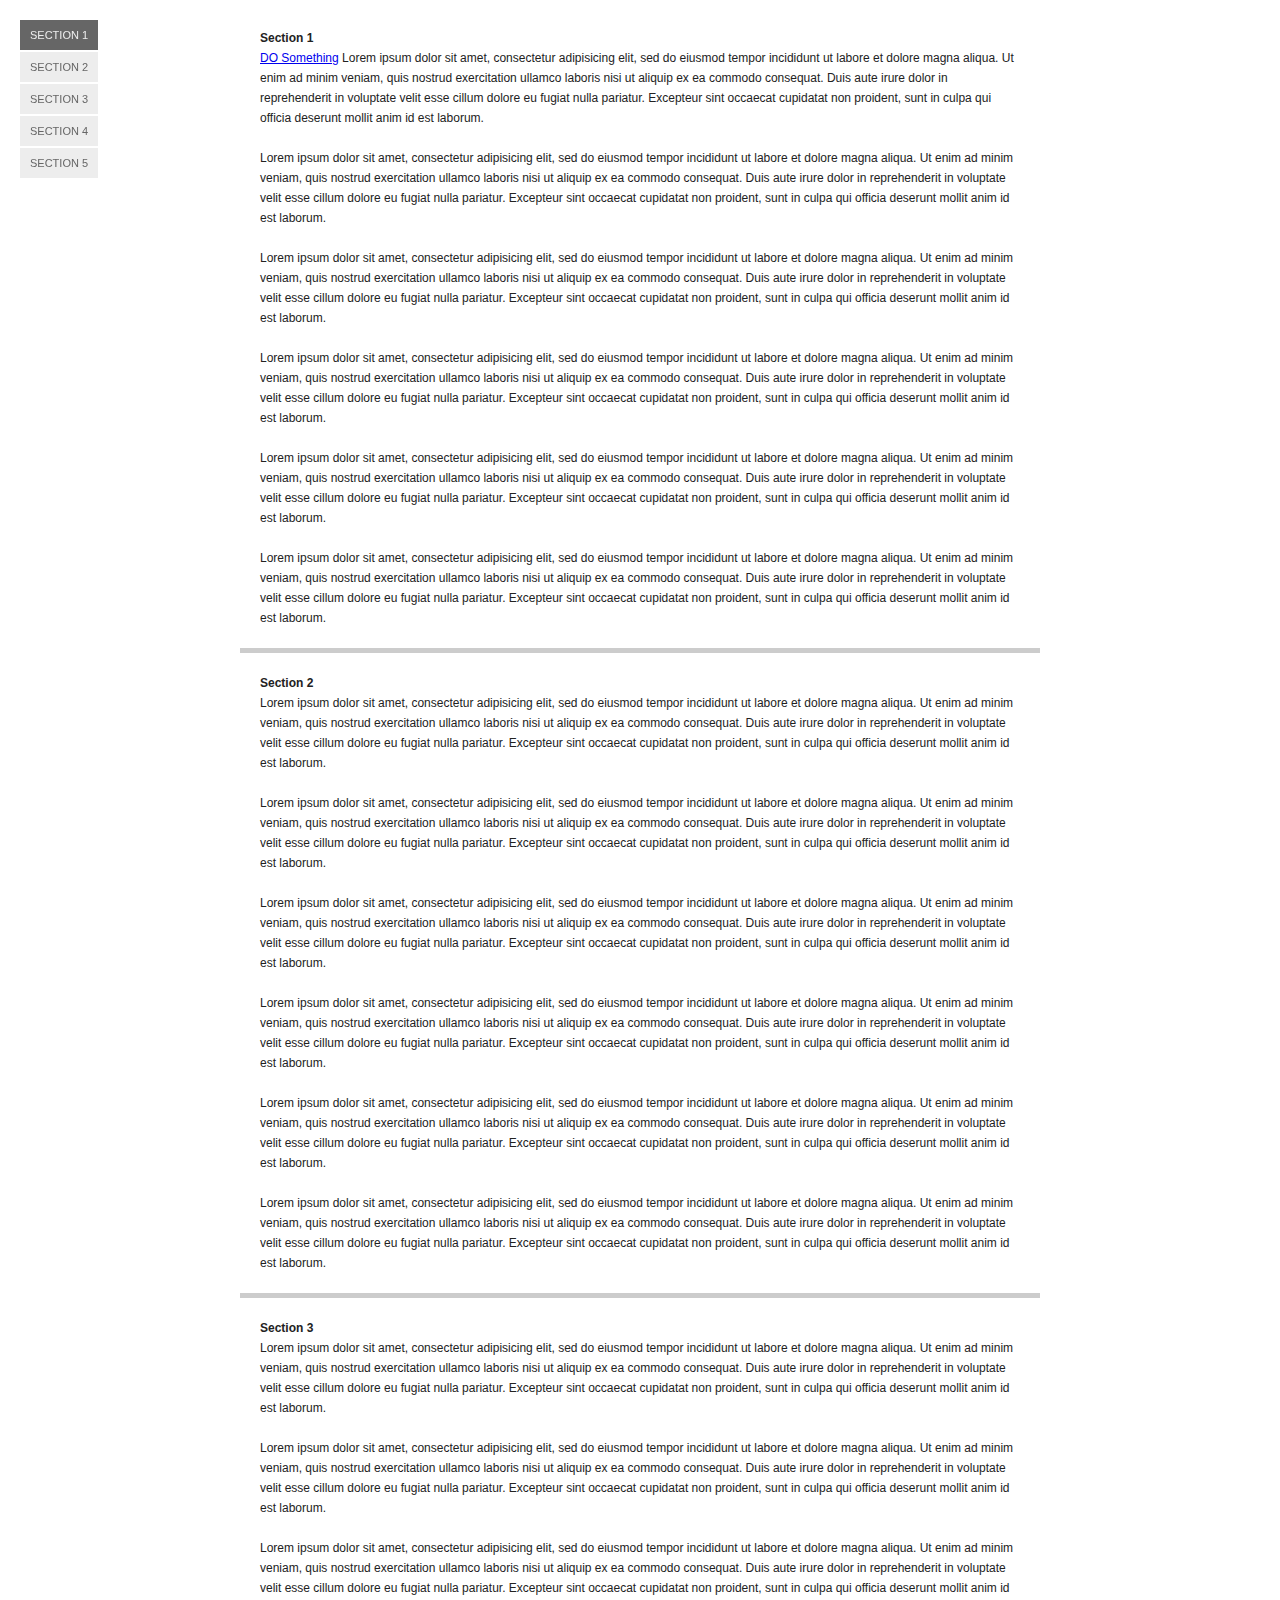
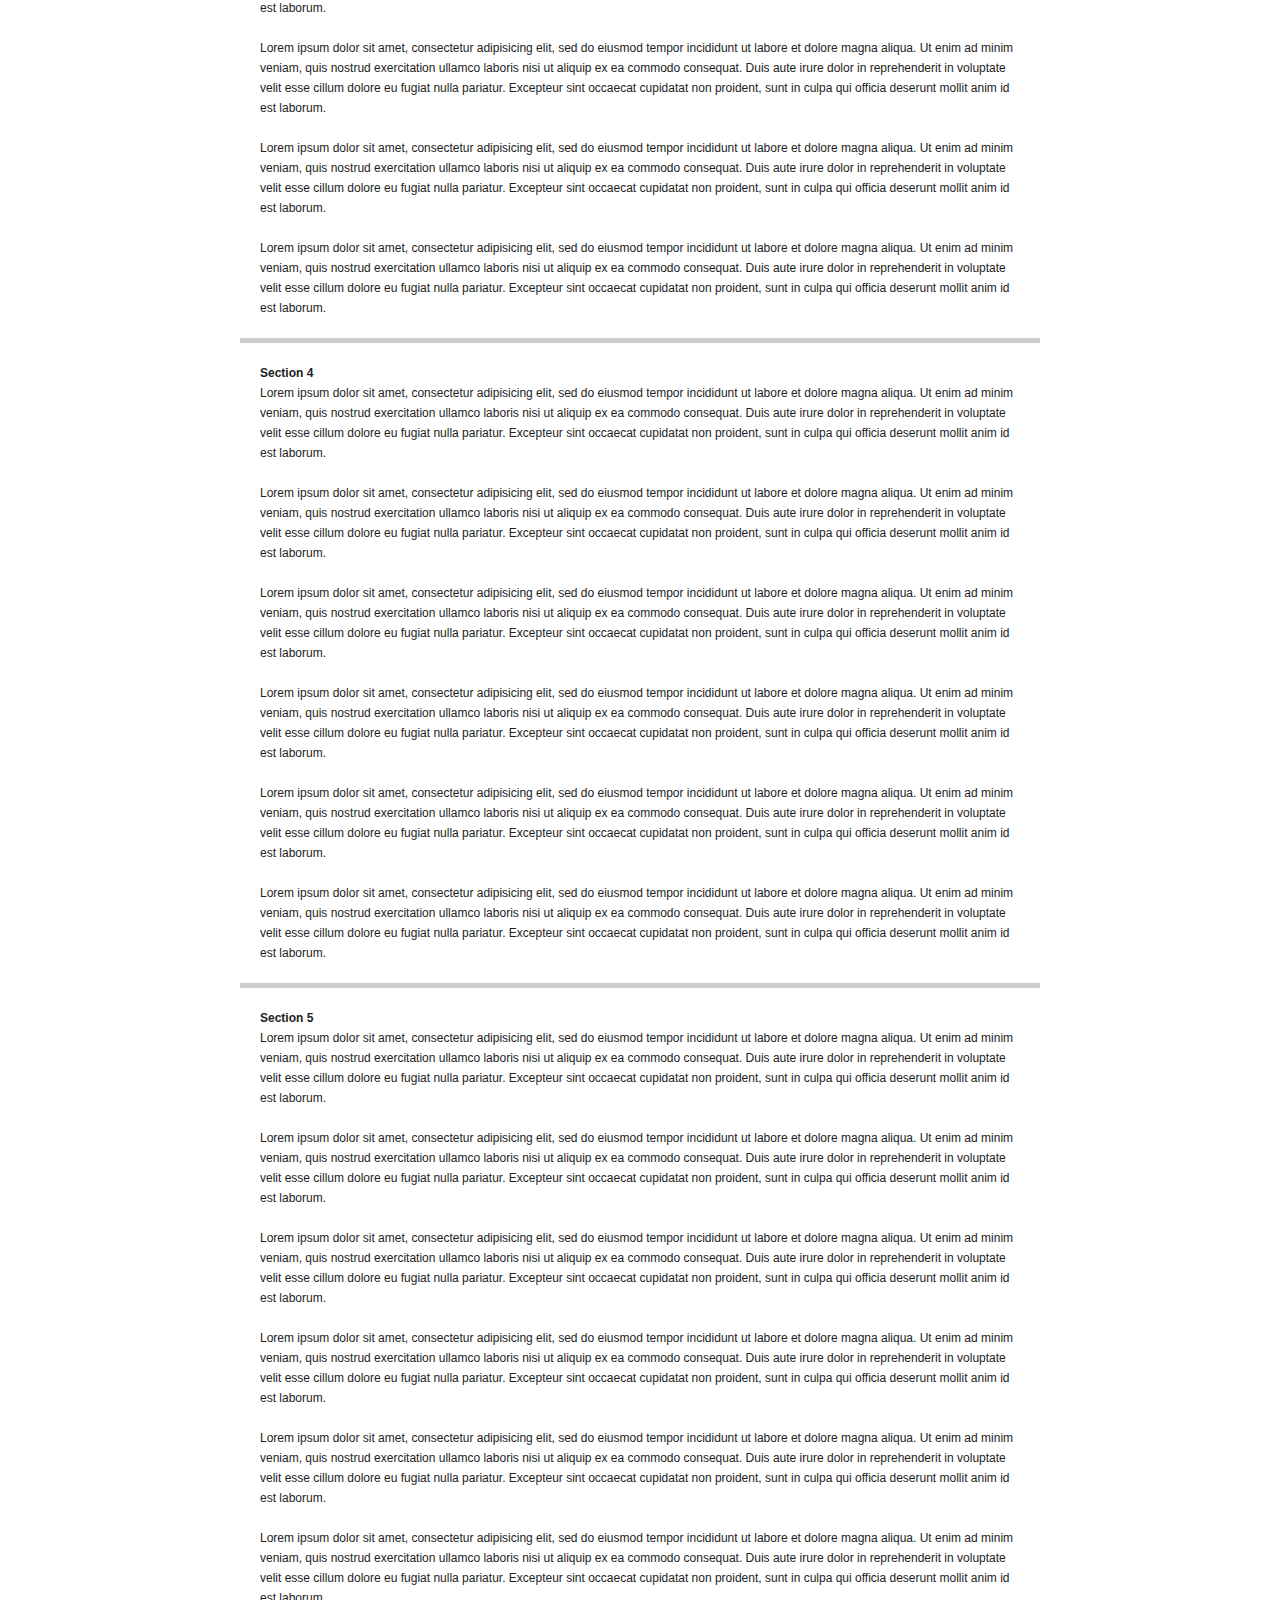
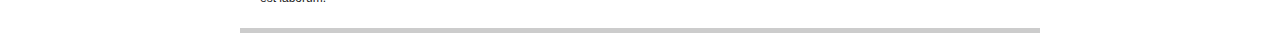
<file: jQuery-One-Page-Nav-master/index.htm>
<!DOCTYPE html>
<html>
<head>
<meta charset="utf-8" />
<title>jQuery One Page Nav</title>
<style>
body {
	color: #222;
	font: 12px/20px Helvetica, Arial, sans-serif;
}
p,
ul {
	margin: 0;
	padding: 0;
}
p {
	margin-bottom: 20px;
}
#nav {
	left: 20px;
	list-style: none;
	position: fixed;
	top: 20px;
}
#nav li {
	margin-bottom: 2px;
}
#nav a {
	background: #ededed;
	color: #666;
	display: block;
	font-size: 11px;
	padding: 5px 10px;
	text-decoration: none;
	text-transform: uppercase;
}
#nav a:hover {
	background: #dedede;
}
#nav .current a {
	background: #666;
	color: #ededed;
}
.current {
	background: red;
}
#container {
	margin: 0 auto;
	width: 800px;
}
.section {
	border-bottom: 5px solid #ccc;
	padding: 20px;
}
.section p:last-child {
	margin-bottom: 0;
}
</style>
</head>

<body>
<ul id="nav">
	<li class="current"><a href="#section-1">Section 1</a></li>
	<li><a href="#section-2">Section 2</a></li>
	<li><a href="#section-3">Section 3</a></li>
	<li><a href="#section-4">Section 4</a></li>
	<li><a href="#section-5">Section 5</a></li>
</ul>

<div id="container">
	<div class="section" id="section-1">
		<strong>Section 1</strong>
		<p><a href="#" class="do">DO Something</a> Lorem ipsum dolor sit amet, consectetur adipisicing elit, sed do eiusmod tempor incididunt ut labore et dolore magna aliqua. Ut enim ad minim veniam, quis nostrud exercitation ullamco laboris nisi ut aliquip ex ea commodo consequat. Duis aute irure dolor in reprehenderit in voluptate velit esse cillum dolore eu fugiat nulla pariatur. Excepteur sint occaecat cupidatat non proident, sunt in culpa qui officia deserunt mollit anim id est laborum.</p>
		<p>Lorem ipsum dolor sit amet, consectetur adipisicing elit, sed do eiusmod tempor incididunt ut labore et dolore magna aliqua. Ut enim ad minim veniam, quis nostrud exercitation ullamco laboris nisi ut aliquip ex ea commodo consequat. Duis aute irure dolor in reprehenderit in voluptate velit esse cillum dolore eu fugiat nulla pariatur. Excepteur sint occaecat cupidatat non proident, sunt in culpa qui officia deserunt mollit anim id est laborum.</p>
		<p>Lorem ipsum dolor sit amet, consectetur adipisicing elit, sed do eiusmod tempor incididunt ut labore et dolore magna aliqua. Ut enim ad minim veniam, quis nostrud exercitation ullamco laboris nisi ut aliquip ex ea commodo consequat. Duis aute irure dolor in reprehenderit in voluptate velit esse cillum dolore eu fugiat nulla pariatur. Excepteur sint occaecat cupidatat non proident, sunt in culpa qui officia deserunt mollit anim id est laborum.</p>
		<p>Lorem ipsum dolor sit amet, consectetur adipisicing elit, sed do eiusmod tempor incididunt ut labore et dolore magna aliqua. Ut enim ad minim veniam, quis nostrud exercitation ullamco laboris nisi ut aliquip ex ea commodo consequat. Duis aute irure dolor in reprehenderit in voluptate velit esse cillum dolore eu fugiat nulla pariatur. Excepteur sint occaecat cupidatat non proident, sunt in culpa qui officia deserunt mollit anim id est laborum.</p>
		<p>Lorem ipsum dolor sit amet, consectetur adipisicing elit, sed do eiusmod tempor incididunt ut labore et dolore magna aliqua. Ut enim ad minim veniam, quis nostrud exercitation ullamco laboris nisi ut aliquip ex ea commodo consequat. Duis aute irure dolor in reprehenderit in voluptate velit esse cillum dolore eu fugiat nulla pariatur. Excepteur sint occaecat cupidatat non proident, sunt in culpa qui officia deserunt mollit anim id est laborum.</p>
		<p>Lorem ipsum dolor sit amet, consectetur adipisicing elit, sed do eiusmod tempor incididunt ut labore et dolore magna aliqua. Ut enim ad minim veniam, quis nostrud exercitation ullamco laboris nisi ut aliquip ex ea commodo consequat. Duis aute irure dolor in reprehenderit in voluptate velit esse cillum dolore eu fugiat nulla pariatur. Excepteur sint occaecat cupidatat non proident, sunt in culpa qui officia deserunt mollit anim id est laborum.</p>
	</div>

	<div class="section" id="section-2">
		<strong>Section 2</strong>
		<p>Lorem ipsum dolor sit amet, consectetur adipisicing elit, sed do eiusmod tempor incididunt ut labore et dolore magna aliqua. Ut enim ad minim veniam, quis nostrud exercitation ullamco laboris nisi ut aliquip ex ea commodo consequat. Duis aute irure dolor in reprehenderit in voluptate velit esse cillum dolore eu fugiat nulla pariatur. Excepteur sint occaecat cupidatat non proident, sunt in culpa qui officia deserunt mollit anim id est laborum.</p>
		<p>Lorem ipsum dolor sit amet, consectetur adipisicing elit, sed do eiusmod tempor incididunt ut labore et dolore magna aliqua. Ut enim ad minim veniam, quis nostrud exercitation ullamco laboris nisi ut aliquip ex ea commodo consequat. Duis aute irure dolor in reprehenderit in voluptate velit esse cillum dolore eu fugiat nulla pariatur. Excepteur sint occaecat cupidatat non proident, sunt in culpa qui officia deserunt mollit anim id est laborum.</p>
		<p>Lorem ipsum dolor sit amet, consectetur adipisicing elit, sed do eiusmod tempor incididunt ut labore et dolore magna aliqua. Ut enim ad minim veniam, quis nostrud exercitation ullamco laboris nisi ut aliquip ex ea commodo consequat. Duis aute irure dolor in reprehenderit in voluptate velit esse cillum dolore eu fugiat nulla pariatur. Excepteur sint occaecat cupidatat non proident, sunt in culpa qui officia deserunt mollit anim id est laborum.</p>
		<p>Lorem ipsum dolor sit amet, consectetur adipisicing elit, sed do eiusmod tempor incididunt ut labore et dolore magna aliqua. Ut enim ad minim veniam, quis nostrud exercitation ullamco laboris nisi ut aliquip ex ea commodo consequat. Duis aute irure dolor in reprehenderit in voluptate velit esse cillum dolore eu fugiat nulla pariatur. Excepteur sint occaecat cupidatat non proident, sunt in culpa qui officia deserunt mollit anim id est laborum.</p>
		<p>Lorem ipsum dolor sit amet, consectetur adipisicing elit, sed do eiusmod tempor incididunt ut labore et dolore magna aliqua. Ut enim ad minim veniam, quis nostrud exercitation ullamco laboris nisi ut aliquip ex ea commodo consequat. Duis aute irure dolor in reprehenderit in voluptate velit esse cillum dolore eu fugiat nulla pariatur. Excepteur sint occaecat cupidatat non proident, sunt in culpa qui officia deserunt mollit anim id est laborum.</p>
		<p>Lorem ipsum dolor sit amet, consectetur adipisicing elit, sed do eiusmod tempor incididunt ut labore et dolore magna aliqua. Ut enim ad minim veniam, quis nostrud exercitation ullamco laboris nisi ut aliquip ex ea commodo consequat. Duis aute irure dolor in reprehenderit in voluptate velit esse cillum dolore eu fugiat nulla pariatur. Excepteur sint occaecat cupidatat non proident, sunt in culpa qui officia deserunt mollit anim id est laborum.</p>
	</div>

	<div class="section" id="section-3">
		<strong>Section 3</strong>
		<p>Lorem ipsum dolor sit amet, consectetur adipisicing elit, sed do eiusmod tempor incididunt ut labore et dolore magna aliqua. Ut enim ad minim veniam, quis nostrud exercitation ullamco laboris nisi ut aliquip ex ea commodo consequat. Duis aute irure dolor in reprehenderit in voluptate velit esse cillum dolore eu fugiat nulla pariatur. Excepteur sint occaecat cupidatat non proident, sunt in culpa qui officia deserunt mollit anim id est laborum.</p>
		<p>Lorem ipsum dolor sit amet, consectetur adipisicing elit, sed do eiusmod tempor incididunt ut labore et dolore magna aliqua. Ut enim ad minim veniam, quis nostrud exercitation ullamco laboris nisi ut aliquip ex ea commodo consequat. Duis aute irure dolor in reprehenderit in voluptate velit esse cillum dolore eu fugiat nulla pariatur. Excepteur sint occaecat cupidatat non proident, sunt in culpa qui officia deserunt mollit anim id est laborum.</p>
		<p>Lorem ipsum dolor sit amet, consectetur adipisicing elit, sed do eiusmod tempor incididunt ut labore et dolore magna aliqua. Ut enim ad minim veniam, quis nostrud exercitation ullamco laboris nisi ut aliquip ex ea commodo consequat. Duis aute irure dolor in reprehenderit in voluptate velit esse cillum dolore eu fugiat nulla pariatur. Excepteur sint occaecat cupidatat non proident, sunt in culpa qui officia deserunt mollit anim id est laborum.</p>
		<p>Lorem ipsum dolor sit amet, consectetur adipisicing elit, sed do eiusmod tempor incididunt ut labore et dolore magna aliqua. Ut enim ad minim veniam, quis nostrud exercitation ullamco laboris nisi ut aliquip ex ea commodo consequat. Duis aute irure dolor in reprehenderit in voluptate velit esse cillum dolore eu fugiat nulla pariatur. Excepteur sint occaecat cupidatat non proident, sunt in culpa qui officia deserunt mollit anim id est laborum.</p>
		<p>Lorem ipsum dolor sit amet, consectetur adipisicing elit, sed do eiusmod tempor incididunt ut labore et dolore magna aliqua. Ut enim ad minim veniam, quis nostrud exercitation ullamco laboris nisi ut aliquip ex ea commodo consequat. Duis aute irure dolor in reprehenderit in voluptate velit esse cillum dolore eu fugiat nulla pariatur. Excepteur sint occaecat cupidatat non proident, sunt in culpa qui officia deserunt mollit anim id est laborum.</p>
		<p>Lorem ipsum dolor sit amet, consectetur adipisicing elit, sed do eiusmod tempor incididunt ut labore et dolore magna aliqua. Ut enim ad minim veniam, quis nostrud exercitation ullamco laboris nisi ut aliquip ex ea commodo consequat. Duis aute irure dolor in reprehenderit in voluptate velit esse cillum dolore eu fugiat nulla pariatur. Excepteur sint occaecat cupidatat non proident, sunt in culpa qui officia deserunt mollit anim id est laborum.</p>
	</div>

	<div class="section" id="section-4">
		<strong>Section 4</strong>
		<p>Lorem ipsum dolor sit amet, consectetur adipisicing elit, sed do eiusmod tempor incididunt ut labore et dolore magna aliqua. Ut enim ad minim veniam, quis nostrud exercitation ullamco laboris nisi ut aliquip ex ea commodo consequat. Duis aute irure dolor in reprehenderit in voluptate velit esse cillum dolore eu fugiat nulla pariatur. Excepteur sint occaecat cupidatat non proident, sunt in culpa qui officia deserunt mollit anim id est laborum.</p>
		<p>Lorem ipsum dolor sit amet, consectetur adipisicing elit, sed do eiusmod tempor incididunt ut labore et dolore magna aliqua. Ut enim ad minim veniam, quis nostrud exercitation ullamco laboris nisi ut aliquip ex ea commodo consequat. Duis aute irure dolor in reprehenderit in voluptate velit esse cillum dolore eu fugiat nulla pariatur. Excepteur sint occaecat cupidatat non proident, sunt in culpa qui officia deserunt mollit anim id est laborum.</p>
		<p>Lorem ipsum dolor sit amet, consectetur adipisicing elit, sed do eiusmod tempor incididunt ut labore et dolore magna aliqua. Ut enim ad minim veniam, quis nostrud exercitation ullamco laboris nisi ut aliquip ex ea commodo consequat. Duis aute irure dolor in reprehenderit in voluptate velit esse cillum dolore eu fugiat nulla pariatur. Excepteur sint occaecat cupidatat non proident, sunt in culpa qui officia deserunt mollit anim id est laborum.</p>
		<p>Lorem ipsum dolor sit amet, consectetur adipisicing elit, sed do eiusmod tempor incididunt ut labore et dolore magna aliqua. Ut enim ad minim veniam, quis nostrud exercitation ullamco laboris nisi ut aliquip ex ea commodo consequat. Duis aute irure dolor in reprehenderit in voluptate velit esse cillum dolore eu fugiat nulla pariatur. Excepteur sint occaecat cupidatat non proident, sunt in culpa qui officia deserunt mollit anim id est laborum.</p>
		<p>Lorem ipsum dolor sit amet, consectetur adipisicing elit, sed do eiusmod tempor incididunt ut labore et dolore magna aliqua. Ut enim ad minim veniam, quis nostrud exercitation ullamco laboris nisi ut aliquip ex ea commodo consequat. Duis aute irure dolor in reprehenderit in voluptate velit esse cillum dolore eu fugiat nulla pariatur. Excepteur sint occaecat cupidatat non proident, sunt in culpa qui officia deserunt mollit anim id est laborum.</p>
		<p>Lorem ipsum dolor sit amet, consectetur adipisicing elit, sed do eiusmod tempor incididunt ut labore et dolore magna aliqua. Ut enim ad minim veniam, quis nostrud exercitation ullamco laboris nisi ut aliquip ex ea commodo consequat. Duis aute irure dolor in reprehenderit in voluptate velit esse cillum dolore eu fugiat nulla pariatur. Excepteur sint occaecat cupidatat non proident, sunt in culpa qui officia deserunt mollit anim id est laborum.</p>
	</div>

	<div class="section" id="section-5">
		<strong>Section 5</strong>
		<p>Lorem ipsum dolor sit amet, consectetur adipisicing elit, sed do eiusmod tempor incididunt ut labore et dolore magna aliqua. Ut enim ad minim veniam, quis nostrud exercitation ullamco laboris nisi ut aliquip ex ea commodo consequat. Duis aute irure dolor in reprehenderit in voluptate velit esse cillum dolore eu fugiat nulla pariatur. Excepteur sint occaecat cupidatat non proident, sunt in culpa qui officia deserunt mollit anim id est laborum.</p>
		<p>Lorem ipsum dolor sit amet, consectetur adipisicing elit, sed do eiusmod tempor incididunt ut labore et dolore magna aliqua. Ut enim ad minim veniam, quis nostrud exercitation ullamco laboris nisi ut aliquip ex ea commodo consequat. Duis aute irure dolor in reprehenderit in voluptate velit esse cillum dolore eu fugiat nulla pariatur. Excepteur sint occaecat cupidatat non proident, sunt in culpa qui officia deserunt mollit anim id est laborum.</p>
		<p>Lorem ipsum dolor sit amet, consectetur adipisicing elit, sed do eiusmod tempor incididunt ut labore et dolore magna aliqua. Ut enim ad minim veniam, quis nostrud exercitation ullamco laboris nisi ut aliquip ex ea commodo consequat. Duis aute irure dolor in reprehenderit in voluptate velit esse cillum dolore eu fugiat nulla pariatur. Excepteur sint occaecat cupidatat non proident, sunt in culpa qui officia deserunt mollit anim id est laborum.</p>
		<p>Lorem ipsum dolor sit amet, consectetur adipisicing elit, sed do eiusmod tempor incididunt ut labore et dolore magna aliqua. Ut enim ad minim veniam, quis nostrud exercitation ullamco laboris nisi ut aliquip ex ea commodo consequat. Duis aute irure dolor in reprehenderit in voluptate velit esse cillum dolore eu fugiat nulla pariatur. Excepteur sint occaecat cupidatat non proident, sunt in culpa qui officia deserunt mollit anim id est laborum.</p>
		<p>Lorem ipsum dolor sit amet, consectetur adipisicing elit, sed do eiusmod tempor incididunt ut labore et dolore magna aliqua. Ut enim ad minim veniam, quis nostrud exercitation ullamco laboris nisi ut aliquip ex ea commodo consequat. Duis aute irure dolor in reprehenderit in voluptate velit esse cillum dolore eu fugiat nulla pariatur. Excepteur sint occaecat cupidatat non proident, sunt in culpa qui officia deserunt mollit anim id est laborum.</p>
		<p>Lorem ipsum dolor sit amet, consectetur adipisicing elit, sed do eiusmod tempor incididunt ut labore et dolore magna aliqua. Ut enim ad minim veniam, quis nostrud exercitation ullamco laboris nisi ut aliquip ex ea commodo consequat. Duis aute irure dolor in reprehenderit in voluptate velit esse cillum dolore eu fugiat nulla pariatur. Excepteur sint occaecat cupidatat non proident, sunt in culpa qui officia deserunt mollit anim id est laborum.</p>
	</div>
</div>

<script src="jquery.js"></script>
<script src="jquery.scrollTo.js"></script>
<script src="jquery.nav.js"></script>
<script>
$(document).ready(function() {
	$('#nav').onePageNav({
		begin: function() {
		console.log('start')
		},
		end: function() {
		console.log('stop')
		}
	});
	
	$('.do').click(function(e) {
		$('#section-4').append('<p>Lorem ipsum dolor sit amet, consectetur adipisicing elit, sed do eiusmod tempor incididunt ut labore et dolore magna aliqua. Ut enim ad minim veniam, quis nostrud exercitation ullamco laboris nisi ut aliquip ex ea commodo consequat. Duis aute irure dolor in reprehenderit in voluptate velit esse cillum dolore eu fugiat nulla pariatur. Excepteur sint occaecat cupidatat non proident, sunt in culpa qui officia deserunt mollit anim id est laborum.</p><p>Lorem ipsum dolor sit amet, consectetur adipisicing elit, sed do eiusmod tempor incididunt ut labore et dolore magna aliqua. Ut enim ad minim veniam, quis nostrud exercitation ullamco laboris nisi ut aliquip ex ea commodo consequat. Duis aute irure dolor in reprehenderit in voluptate velit esse cillum dolore eu fugiat nulla pariatur. Excepteur sint occaecat cupidatat non proident, sunt in culpa qui officia deserunt mollit anim id est laborum.</p><p>Lorem ipsum dolor sit amet, consectetur adipisicing elit, sed do eiusmod tempor incididunt ut labore et dolore magna aliqua. Ut enim ad minim veniam, quis nostrud exercitation ullamco laboris nisi ut aliquip ex ea commodo consequat. Duis aute irure dolor in reprehenderit in voluptate velit esse cillum dolore eu fugiat nulla pariatur. Excepteur sint occaecat cupidatat non proident, sunt in culpa qui officia deserunt mollit anim id est laborum.</p>');
		e.preventDefault();
	});
	
});
</script>
</body>
</html>
</file>
